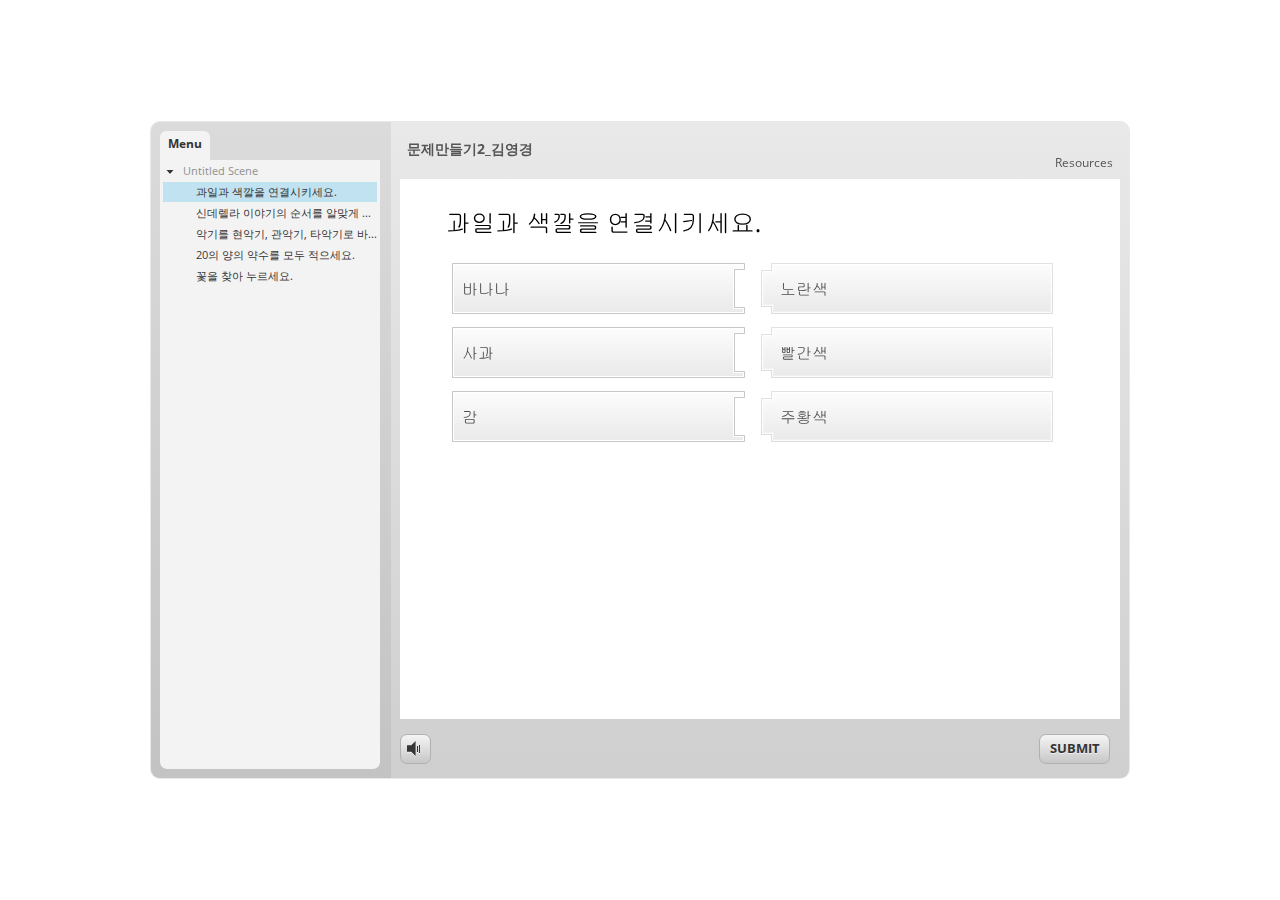
<file: story_html5.html>
<!DOCTYPE html>
<html lang="en-US">
<head>
  <meta charset="utf-8">
  <!-- Created using Storyline 3 - http://www.articulate.com  -->
  <!-- version: 3.11.23355.0 -->
  <title>&#47928;&#51228;&#47564;&#46308;&#44592;2_&#44608;&#50689;&#44221;</title>
  <meta http-equiv="x-ua-compatible" content="IE=edge" />
  <meta name="viewport" content="width=device-width, initial-scale=1.0, user-scalable=no, shrink-to-fit=no, minimal-ui" />
  <meta name="apple-mobile-web-app-capable" content="yes" />
  <style>
    html, body { height: 100%; padding: 0; margin: 0 }
    #app { height: 100%; width: 100%; }
  </style>
  
  <script>window.THREE = { };</script>
</head>
<body style="background: #FFFFFF" class="cs-HTML theme-classic">
  <!-- 360 -->
  <script>!function(e){function n(e,i){return e.test(i)}function i(e){var i=e||navigator.userAgent,o=i.split("[FBAN");if(void 0!==o[1]&&(i=o[0]),this.apple={phone:n(t,i),ipod:n(d,i),tablet:!n(t,i)&&n(s,i),device:n(t,i)||n(d,i)||n(s,i)},this.amazon={phone:n(h,i),tablet:!n(h,i)&&n(a,i),device:n(h,i)||n(a,i)},this.android={phone:n(h,i)||n(b,i),tablet:!n(h,i)&&!n(b,i)&&(n(a,i)||n(r,i)),device:n(h,i)||n(a,i)||n(b,i)||n(r,i)},this.windows={phone:n(l,i),tablet:n(p,i),device:n(l,i)||n(p,i)},this.other={blackberry:n(f,i),blackberry10:n(u,i),opera:n(c,i),firefox:n(A,i),chrome:n(w,i),device:n(f,i)||n(u,i)||n(c,i)||n(A,i)||n(w,i)},this.seven_inch=n(v,i),this.any=this.apple.device||this.android.device||this.windows.device||this.other.device||this.seven_inch,this.phone=this.apple.phone||this.android.phone||this.windows.phone,this.tablet=this.apple.tablet||this.android.tablet||this.windows.tablet,"undefined"==typeof window)return this}function o(){var e=new i;return e.Class=i,e}var t=/iPhone/i,d=/iPod/i,s=/iPad/i,b=/(?=.*\bAndroid\b)(?=.*\bMobile\b)/i,r=/Android/i,h=/(?=.*\bAndroid\b)(?=.*\bSD4930UR\b)/i,a=/(?=.*\bAndroid\b)(?=.*\b(?:KFOT|KFTT|KFJWI|KFJWA|KFSOWI|KFTHWI|KFTHWA|KFAPWI|KFAPWA|KFARWI|KFASWI|KFSAWI|KFSAWA)\b)/i,l=/IEMobile/i,p=/(?=.*\bWindows\b)(?=.*\bARM\b)/i,f=/BlackBerry/i,u=/BB10/i,c=/Opera Mini/i,w=/(CriOS|Chrome)(?=.*\bMobile\b)/i,A=/(?=.*\bFirefox\b)(?=.*\bMobile\b)/i,v=new RegExp("(?:Nexus 7|BNTV250|Kindle Fire|Silk|GT-P1000)","i");"undefined"!=typeof module&&module.exports&&"undefined"==typeof window?module.exports=i:"undefined"!=typeof module&&module.exports&&"undefined"!=typeof window?module.exports=o():"function"==typeof define&&define.amd?define("isMobile",[],e.isMobile=o()):e.isMobile=o()}(this);
    window.isMobile.apple.tablet = window.isMobile.apple.tablet ||
      (navigator.platform === 'MacIntel' && navigator.maxTouchPoints > 1);
    window.isMobile.apple.device = window.isMobile.apple.device || window.isMobile.apple.tablet;
    window.isMobile.tablet = window.isMobile.tablet || window.isMobile.apple.tablet;
    window.isMobile.any = window.isMobile.any || window.isMobile.apple.tablet;
  </script>

  <div id="focus-sink" aria-hidden="true" tabIndex="-1"></div>

  <div id="preso"></div>
  <script>
    window.DS = {};
    window.globals = {
      DATA_PATH_BASE: '',
      HAS_FRAME: true,
      HAS_SLIDE: true,

      lmsPresent: false,
      tinCanPresent: false,
      cmi5Present: false,
      aoSupport: false,
      scale: 'noscale',
      captureRc: false,
      browserSize: 'optimal',
      bgColor: '#FFFFFF',
      features: '',
      themeName: 'classic',
      preloaderColor: '#FFFFFF',
      suppressAnalytics: false,
      productChannel: 'perpetual',
      publishSource: 'storyline',
      aid: '',
      cid: 'd6796445-f3b5-4a76-b31b-830812fd494b',
      playerVersion: '3.11.23355.0',
      maxIosVideoElements: 5,

      
      parseParams: function(qs) {
        if (window.globals.parsedParams != null) {
          return window.globals.parsedParams;
        }
        qs = (qs || window.location.search.substr(1)).split('+').join(' ');
        var params = {},
            tokens,
            re = /[?&]?([^=]+)=([^&]*)/g;

        while (tokens = re.exec(qs)) {
          params[decodeURIComponent(tokens[1]).trim()] =
            decodeURIComponent(tokens[2]).trim();
        }
        window.globals.parsedParams = params;
        return params;
      }

    };

    (function() {

      var classTypes = [ 'desktop', 'mobile', 'phone', 'tablet' ];

      var addDeviceClasses = function(prefix, testObj) {
        var curr, i;
        for (i = 0; i < classTypes.length; i++) {
          curr = classTypes[i];
          if (testObj[curr]) {
            document.body.classList.add(prefix + curr);
          }
        }
      };

      var params = window.globals.parseParams(),
          isDevicePreview = params.devicepreview === '1',
          isPhoneOverride = params.deviceType === 'phone' || (isDevicePreview && params.phone == '1'),
          isTabletOverride = (params.deviceType === 'tablet' || isDevicePreview) && !isPhoneOverride,
          isMobileOverride = isPhoneOverride || isTabletOverride;

      var deviceView = {
        desktop: !window.isMobile.any && !isMobileOverride,
        mobile: window.isMobile.any || isMobileOverride,
        phone: isPhoneOverride || (window.isMobile.phone && !isTabletOverride),
        tablet: isTabletOverride || window.isMobile.tablet
      };

      window.globals.deviceView = deviceView;
      window.isMobile.desktop = !window.isMobile.any;
      window.isMobile.mobile = window.isMobile.any;

      addDeviceClasses('view-', deviceView);

    })();
  </script>
  
  <script src='story_content/user.js' type=text/javascript></script>
  <div class="slide-loader"></div>

  <script type="text/javascript">
    if (window.globals.deviceView.isMobile) { var doc = document, loader = doc.body.querySelector('.slide-loader'); [ 1, 2, 3 ].forEach(function(n) { var d = doc.createElement('div'); d.style.backgroundColor = window.globals.preloaderColor; d.classList.add('mobile-loader-dot'); d.classList.add('dot' + n); loader.appendChild(d); }); }
  </script>

  <div class="mobile-load-title-overlay" style="display: none">
    <div class="mobile-load-title">&#47928;&#51228;&#47564;&#46308;&#44592;2_&#44608;&#50689;&#44221;</div>
  </div>

  <div class="mobile-chrome-warning"></div>

  <script>
    
    if (window.autoSpider && window.vInterfaceObject) {
      document.querySelector('.mobile-load-title-overlay').style.display = 'none';
    }
  </script>

  

  <link rel="stylesheet" href="html5/data/css/output.min.css" data-noprefix />
</body>
<script src="html5/lib/scripts/ds-bootstrap.min.js"></script>
</html>
</file>
<file: html5/data/css/output.min.css>
@font-face {
  font-family: 'Open SansBold CharsBold71F8CC15';
  src: url('[data-uri]');
  font-style: normal;
  font-weight: normal;
}
@font-face {
  font-family: 'Open Sans Charset1_ 6MdE5BFD594';
  src: url('[data-uri]');
  font-style: normal;
  font-weight: normal;
}
@font-face {
  font-family: 'Tahoma Charset1_ 6J0IGaC0EEAFBD';
  src: url('[data-uri]');
  font-style: normal;
  font-weight: normal;
}
@font-face {
  font-family: 'Open Sans Charset0_v9TY33EDE6F2';
  src: url('[data-uri]');
  font-style: normal;
  font-weight: normal;
}
.cs-npnxnanbsnfns00001100101 .cs-infopanel  {
  box-shadow: 0 1px 0 rgba(184, 184, 184, 1);
  background: rgba(255, 255, 255, 1);
}
.cs-npnxnanbsnfns00001100101 .cs-infopanel .cs-link {
  color: rgba(124, 34, 128, 1);
}
.cs-npnxnanbsnfns00001100101 .cs-infopanel .cs-link:hover {
  color: rgba(0, 0, 238, 1);
}
.cs-npnxnanbsnfns00001100101 .cs-infopanel .cs-name {
  color: rgba(68, 68, 68, 1);
}
.cs-npnxnanbsnfns00001100101 .cs-infopanel .cs-title {
  color: rgba(153, 153, 153, 1);
}
.cs-npnxnanbsnfns00001100101 .cs-infopanelpopup  {
  box-shadow: 0 1px 0 rgba(184, 184, 184, 1);
  background: linear-gradient(180deg, rgba(233, 233, 233, 1) 0%, rgba(207, 207, 207, 1) 100%);
}
.cs-npnxnanbsnfns00001100101 .cs-infopanelpopup .cs-link {
  color: rgba(124, 34, 128, 1);
}
.cs-npnxnanbsnfns00001100101 .cs-infopanelpopup .cs-link:hover {
  color: rgba(0, 0, 238, 1);
}
.cs-npnxnanbsnfns00001100101 .cs-infopanelpopup .cs-name {
  color: rgba(68, 68, 68, 1);
}
.cs-npnxnanbsnfns00001100101 .cs-infopanelpopup .cs-bio {
  color: rgba(153, 153, 153, 1);
}
.cs-npnxnanbsnfns00001100101 .cs-timer  {
  color: rgba(85, 85, 85, 1);
}
.cs-npnxnanbsnfns00001100101 .cs-duration stop:first-child {
  stop-color: rgba(0, 215, 255, 1);
}
.cs-npnxnanbsnfns00001100101 .cs-duration stop:last-child {
  stop-color: rgba(0, 171, 255, 1);
}
.cs-npnxnanbsnfns00001100101 .cs-elapsed stop:first-child {
  stop-color: rgba(254, 227, 71, 1);
}
.cs-npnxnanbsnfns00001100101 .cs-elapsed stop:last-child {
  stop-color: rgba(252, 204, 42, 1);
}
.cs-npnxnanbsnfns00001100101 .cs-timer .cs-pie .cs-innerstroke {
  stroke: rgba(199, 199, 199, 1);
}
.cs-npnxnanbsnfns00001100101 .cs-timer .cs-pie .cs-innerborder {
  stroke: rgba(255, 255, 255, 1);
}
.cs-npnxnanbsnfns00001100101 .cs-window  {
  box-shadow: 0 8px 5px rgba(0, 0, 0, 0.2);
  border-color: rgba(234, 234, 234, 1);
  background: rgba(243, 243, 243, 1);
  color: rgba(85, 85, 85, 1);
}
.cs-npnxnanbsnfns00001100101 .cs-window .cs-diva {
  border-color: rgba(247, 247, 247, 1);
}
.cs-npnxnanbsnfns00001100101 .cs-window .cs-divb {
  border-color: rgba(211, 211, 211, 1);
}
.cs-npnxnanbsnfns00001100101 .cs-editor .cs-editor-slide {
  color: rgba(85, 85, 85, 1);
}
.cs-npnxnanbsnfns00001100101 .cs-editor .cs-editor-html {
  color: rgba(68, 68, 68, 1);
}
.cs-npnxnanbsnfns00001100101 .cs-editor .cs-editor-button {
  text-shadow: 0 1px 0 rgba(240, 240, 240, 1);
  color: rgba(53, 53, 53, 1);
  border-color: rgba(177, 177, 177, 1);
  background: linear-gradient(180deg, rgba(245, 245, 245, 1) 0%, rgba(199, 199, 199, 1) 100%);
}
.cs-npnxnanbsnfns00001100101 .cs-editor .cs-editor-button:hover {
  background: linear-gradient(180deg, rgba(242, 242, 242, 1) 0%, rgba(175, 175, 175, 1) 100%);
}
.cs-npnxnanbsnfns00001100101 .cs-editor .cs-editor-button:active {
  background: linear-gradient(180deg, rgba(199, 199, 199, 1) 0%, rgba(244, 244, 244, 1) 100%);
}
.cs-npnxnanbsnfns00001100101 .cs-listitem  {
  color: rgba(53, 53, 53, 1);
  border-color: rgba(223, 223, 223, 1);
}
.cs-npnxnanbsnfns00001100101 .cs-listitem.cs-viewed {
  color: rgba(144, 144, 144, 1);
}
.cs-npnxnanbsnfns00001100101 .cs-listitem.cs-selected {
  color: rgba(53, 53, 53, 1);
  background: rgba(192, 226, 241, 1);
}
.cs-npnxnanbsnfns00001100101 .cs-listitem.cs-selected:hover {
  background: rgba(192, 226, 241, 1);
}
.cs-npnxnanbsnfns00001100101 .cs-listitem.cs-selected.hover {
  background: rgba(192, 226, 241, 1);
}
.cs-npnxnanbsnfns00001100101 .cs-listitem.cs-selected:focus {
  background: rgba(192, 226, 241, 1);
}
.cs-npnxnanbsnfns00001100101 .cs-listitem .cs-icon-carrot {
  fill: rgba(53, 53, 53, 1);
}
.cs-npnxnanbsnfns00001100101 .cs-listitem .cs-icon-carrot .cs-shadow {
  fill: rgba(255, 255, 255, 1);
}
.cs-npnxnanbsnfns00001100101 .cs-listitem:hover {
  background: rgba(230, 230, 230, 1);
}
.cs-npnxnanbsnfns00001100101 .cs-listitem.hover {
  background: rgba(230, 230, 230, 1);
}
.cs-npnxnanbsnfns00001100101 .cs-listitem:focus {
  background: rgba(230, 230, 230, 1);
}
.cs-npnxnanbsnfns00001100101 .cs-glossary  {
  color: rgba(53, 53, 53, 1);
}
.cs-npnxnanbsnfns00001100101 .cs-glossary .cs-scrolling-panel {
  background: rgba(231, 231, 231, 1);
}
.cs-npnxnanbsnfns00001100101 .cs-glossary .cs-term.cs-selected .cs-choice-list-trigger {
  color: rgba(53, 53, 53, 1);
  background: rgba(192, 226, 241, 1);
}
.cs-npnxnanbsnfns00001100101 .cs-glossary .cs-term.cs-selected .cs-choice-list-trigger:focus {
  color: rgba(53, 53, 53, 1);
  background: rgba(192, 226, 241, 1);
}
.cs-npnxnanbsnfns00001100101 .cs-glossary .cs-term:hover .cs-choice-list-trigger {
  background: rgba(230, 230, 230, 1);
}
.cs-npnxnanbsnfns00001100101 .cs-glossary .cs-term.hover .cs-choice-list-trigger {
  background: rgba(230, 230, 230, 1);
}
.cs-npnxnanbsnfns00001100101 .cs-glossary .cs-term .cs-choice-list-trigger:focus {
  background: rgba(230, 230, 230, 1);
}
.cs-npnxnanbsnfns00001100101 .cs-glossary .cs-diva {
  border-color: rgba(226, 226, 226, 1);
}
.cs-npnxnanbsnfns00001100101 .cs-glossary .cs-divb {
  border-color: rgba(226, 226, 226, 1);
}
.cs-npnxnanbsnfns00001100101 .cs-glossary .cs-divc {
  border-color: rgba(250, 250, 250, 1);
}
.cs-npnxnanbsnfns00001100101 .cs-glossary .cs-heading {
  color: rgba(68, 68, 68, 1);
}
.cs-npnxnanbsnfns00001100101 .cs-resource .cs-separator {
  border-color: rgba(224, 224, 224, 1);
}
.cs-npnxnanbsnfns00001100101 .cs-outline  {
  color: rgba(68, 68, 68, 1);
}
.cs-npnxnanbsnfns00001100101 .cs-outline .cs-diva {
  border-color: rgba(198, 198, 198, 1);
}
.cs-npnxnanbsnfns00001100101 .cs-outline .cs-divb {
  border-color: rgba(249, 249, 249, 1);
}
.cs-npnxnanbsnfns00001100101 .cs-outline .cs-divc {
  border-color: rgba(225, 225, 225, 1);
}
.cs-npnxnanbsnfns00001100101 .cs-outline .cs-search-filter:hover {
  color: rgba(0, 0, 238, 1);
}
.cs-npnxnanbsnfns00001100101 .cs-outline .cs-search-filter.hover {
  color: rgba(0, 0, 238, 1);
}
.cs-npnxnanbsnfns00001100101 .cs-transcript  {
  color: rgba(68, 68, 68, 1);
}
.cs-npnxnanbsnfns00001100101 .cs-transcript .cs-div {
  border-color: rgba(225, 225, 225, 1);
}
.cs-npnxnanbsnfns00001100101 .cs-tabs:not(.topmenu-item) {
  color: rgba(85, 85, 85, 1);
}
.cs-npnxnanbsnfns00001100101 .cs-tabs .cs-inner-button:not(.topmenu-item) {
  text-shadow: 0 1px 0 rgba(240, 240, 240, 1);
}
.cs-npnxnanbsnfns00001100101 .cs-tabs:hover:not(.topmenu-item) {
  color: rgba(51, 51, 51, 1);
}
.cs-npnxnanbsnfns00001100101 .cs-tabs.cs-selected {
  background: rgba(243, 243, 243, 1);
  color: rgba(51, 51, 51, 1);
}
.cs-npnxnanbsnfns00001100101 .cs-seekcontrol  {
  background: linear-gradient(180deg, rgba(245, 245, 245, 1) 0%, rgba(199, 199, 199, 1) 100%);
  border-color: rgba(177, 177, 177, 1);
}
.cs-npnxnanbsnfns00001100101 .cs-seekcontrol .cs-button:hover .cs-icon {
  fill: rgba(85, 85, 85, 1);
}
.cs-npnxnanbsnfns00001100101 .cs-seekcontrol .cs-button.hover .cs-icon {
  fill: rgba(85, 85, 85, 1);
}
.cs-npnxnanbsnfns00001100101 .cs-seekcontrol .cs-button .cs-icon-shadow {
  fill: rgba(240, 240, 240, 1);
}
.cs-npnxnanbsnfns00001100101 .cs-seekcontrol .cs-button .cs-icon {
  fill: rgba(45, 45, 45, 1);
}
.cs-npnxnanbsnfns00001100101 .cs-seekcontrol .cs-seek .cs-fill {
  background: rgba(255, 255, 255, 1);
}
.cs-npnxnanbsnfns00001100101 .cs-seekcontrol .cs-seek {
  background: rgba(231, 231, 231, 1);
  border-color: rgba(184, 184, 184, 1);
}
.cs-npnxnanbsnfns00001100101 .cs-searchinput .cs-input {
  color: rgba(138, 138, 138, 1);
  border-color: rgba(173, 173, 173, 1);
  background: rgba(223, 223, 223, 1);
}
.cs-npnxnanbsnfns00001100101 .cs-searchinput .cs-input:focus {
  color: rgba(51, 51, 51, 1);
  background: rgba(250, 250, 250, 1);
}
.cs-npnxnanbsnfns00001100101 .cs-searchinput .cs-input:hover {
  box-shadow: inset 0 0 1px 0 rgba(107, 248, 255, 1);
}
.cs-npnxnanbsnfns00001100101 .cs-searchinput .cs-input.hover {
  box-shadow: inset 0 0 1px 0 rgba(107, 248, 255, 1);
}
.cs-npnxnanbsnfns00001100101 .cs-searchinput .cs-button .cs-icon {
  fill: rgba(138, 138, 138, 1);
}
.cs-npnxnanbsnfns00001100101 .cs-searchinput .cs-button:hover {
  fill: linear-gradient(180deg, rgba(245, 245, 245, 1) 0%, rgba(199, 199, 199, 1) 100%);
}
.cs-npnxnanbsnfns00001100101 .cs-searchinput .cs-button.hover {
  fill: linear-gradient(180deg, rgba(245, 245, 245, 1) 0%, rgba(199, 199, 199, 1) 100%);
}
.cs-npnxnanbsnfns00001100101 .cs-menu  {
  box-shadow: 0 1px 0 rgba(184, 184, 184, 1);
  background: rgba(243, 243, 243, 1);
}
.cs-npnxnanbsnfns00001100101 .cs-topmenu-item.active .cs-tab {
  background: rgba(243, 243, 243, 1);
}
.cs-npnxnanbsnfns00001100101 .cs-logo  {
  box-shadow: 0 1px 0 rgba(184, 184, 184, 1);
  background: rgba(255, 255, 255, 1);
}
.cs-npnxnanbsnfns00001100101 .cs-checkbox  {
  color: rgba(68, 68, 68, 1);
}
.cs-npnxnanbsnfns00001100101 .cs-checkbox:hover {
  border-color: rgba(107, 248, 255, 1);
}
.cs-npnxnanbsnfns00001100101 .cs-checkbox.hover {
  border-color: rgba(107, 248, 255, 1);
}
.cs-npnxnanbsnfns00001100101 .cs-checkbox .cs-box {
  color: rgba(255, 255, 255, 1);
  border-color: rgba(184, 184, 184, 1);
}
.cs-npnxnanbsnfns00001100101 .cs-checkbox .cs-box:checked::after {
  color: rgba(51, 204, 0, 1);
}
.cs-npnxnanbsnfns00001100101 .cs-button  {
  text-shadow: 0 1px 0 rgba(240, 240, 240, 1);
  color: rgba(53, 53, 53, 1);
  border-color: rgba(177, 177, 177, 1);
  background: linear-gradient(180deg, rgba(245, 245, 245, 1) 0%, rgba(199, 199, 199, 1) 100%);
  box-shadow: 0 1px 0 rgba(207, 207, 207, 1);
}
.cs-npnxnanbsnfns00001100101 .cs-button .cs-icon {
  fill: rgba(53, 53, 53, 1);
}
.cs-npnxnanbsnfns00001100101 .cs-button .cs-icon-shadow {
  fill: rgba(240, 240, 240, 1);
}
.cs-npnxnanbsnfns00001100101 .cs-button:hover {
  background: linear-gradient(180deg, rgba(242, 242, 242, 1) 0%, rgba(175, 175, 175, 1) 100%);
}
.cs-npnxnanbsnfns00001100101 .cs-button.hover {
  background: linear-gradient(180deg, rgba(242, 242, 242, 1) 0%, rgba(175, 175, 175, 1) 100%);
}
.cs-npnxnanbsnfns00001100101 .cs-button:active {
  background: linear-gradient(180deg, rgba(199, 199, 199, 1) 0%, rgba(244, 244, 244, 1) 100%);
}
.cs-npnxnanbsnfns00001100101 .cs-button.cs-disabled:hover {
  background: linear-gradient(180deg, rgba(245, 245, 245, 1) 0%, rgba(199, 199, 199, 1) 100%);
}
.cs-npnxnanbsnfns00001100101 .cs-button.cs-disabled.hover {
  background: linear-gradient(180deg, rgba(245, 245, 245, 1) 0%, rgba(199, 199, 199, 1) 100%);
}
.cs-npnxnanbsnfns00001100101 .cs-button.cs-disabled:active {
  background: linear-gradient(180deg, rgba(245, 245, 245, 1) 0%, rgba(199, 199, 199, 1) 100%);
}
.cs-npnxnanbsnfns00001100101 .cs-button.cs-volume:hover {
  background: linear-gradient(180deg, rgba(245, 245, 245, 1) 0%, rgba(199, 199, 199, 1) 100%);
}
.cs-npnxnanbsnfns00001100101 .cs-button.cs-volume.hover {
  background: linear-gradient(180deg, rgba(245, 245, 245, 1) 0%, rgba(199, 199, 199, 1) 100%);
}
.cs-npnxnanbsnfns00001100101 .cs-button.cs-volume:active {
  background: linear-gradient(180deg, rgba(245, 245, 245, 1) 0%, rgba(199, 199, 199, 1) 100%);
}
.cs-npnxnanbsnfns00001100101.cs-base  {
  color: rgba(85, 85, 85, 1);
  border-color: rgba(233, 233, 233, 1);
  background: linear-gradient(180deg, rgba(233, 233, 233, 1) 0%, rgba(207, 207, 207, 1) 100%);
}
.cs-npnxnanbsnfns00001100101.cs-base .cs-separator .cs-diva {
  background: rgba(211, 211, 211, 1);
}
.cs-npnxnanbsnfns00001100101.cs-base .cs-separator .cs-divb {
  background: rgba(247, 247, 247, 1);
}
.cs-npnxnanbsnfns00001100101.cs-base .cs-topmenu-item.active .cs-tab {
  border-color: rgba(211, 211, 211, 1);
}
.cs-npnxnanbsnfns00001100101.cs-base .cs-topmenu-item.active .cs-panel {
  border-color: rgba(211, 211, 211, 1);
}
.cs-npnxnanbsnfns00001100101.cs-base .cs-left {
  background: linear-gradient(180deg, rgba(219, 219, 219, 1) 0%, rgba(195, 195, 195, 1) 100%);
}
.cs-npnxnanbsnfns00001100101.cs-base .cs-area-primary .cs-slide-container {
  background: linear-gradient(180deg, rgba(233, 233, 233, 1) 0%, rgba(207, 207, 207, 1) 100%);
}
.cs-npnxnanbsnfns00001100101 .cs-volume::-moz-range-thumb {
  border-color: rgba(165, 165, 165, 1);
  box-shadow: inset 0 0 1px 0 rgba(212, 212, 212, 1);
  background: rgba(200, 200, 200, 1);
}
.cs-npnxnanbsnfns00001100101 .cs-volume::-ms-thumb {
  border-color: rgba(165, 165, 165, 1);
  box-shadow: inset 0 0 1px 0 rgba(212, 212, 212, 1);
  background: rgba(200, 200, 200, 1);
}
.cs-npnxnanbsnfns00001100101 .cs-volume::-webkit-slider-thumb {
  border-color: rgba(165, 165, 165, 1);
  box-shadow: inset 0 0 1px 0 rgba(212, 212, 212, 1);
  background: rgba(200, 200, 200, 1);
}
.cs-npnxnanbsnfns00001100101 .cs-volume::-moz-range-track {
  border-color: rgba(242, 242, 242, 1);
  background: linear-gradient(180deg, rgba(188, 188, 188, 1) 0%, rgba(188, 188, 188, 1) 50.196%, rgba(195, 195, 195, 1) 100%);
}
.cs-npnxnanbsnfns00001100101 .cs-volume::-ms-track {
  border-color: rgba(242, 242, 242, 1);
  background: linear-gradient(180deg, rgba(188, 188, 188, 1) 0%, rgba(188, 188, 188, 1) 50.196%, rgba(195, 195, 195, 1) 100%);
}
.cs-npnxnanbsnfns00001100101 .cs-volume::-webkit-slider-runnable-track {
  border-color: rgba(242, 242, 242, 1);
  background: linear-gradient(180deg, rgba(188, 188, 188, 1) 0%, rgba(188, 188, 188, 1) 50.196%, rgba(195, 195, 195, 1) 100%);
}
body.show-focus .tab-focus-box {
  border-color: rgba(255, 255, 0, 1);
}
.skipnav {
  border-color: rgba(255, 255, 0, 1);
}
.fn-npnxnanbsnfns00001100101 {
  font-family: 'Open SansD6FFC9F9';
  -webkit-font-variant-ligatures: no-common-ligatures;
  font-variant-ligatures: no-common-ligatures;
}
.fn-pxabnsnfns00001100101 {
  font-family: 'Open SansD6FFC9F9';
  -webkit-font-variant-ligatures: no-common-ligatures;
  font-variant-ligatures: no-common-ligatures;
}
.fn-npxnabnsnfns00001100101 {
  font-family: 'Open SansD6FFC9F9';
  -webkit-font-variant-ligatures: no-common-ligatures;
  font-variant-ligatures: no-common-ligatures;
}
.fn-npnxnanbnsnfns00001100101 {
  font-family: 'Open SansD6FFC9F9';
  -webkit-font-variant-ligatures: no-common-ligatures;
  font-variant-ligatures: no-common-ligatures;
}
.fn-pxabnsnfns00001100100 {
  font-family: 'Open SansD6FFC9F9';
  -webkit-font-variant-ligatures: no-common-ligatures;
  font-variant-ligatures: no-common-ligatures;
}
@font-face {
  font-family: 'Open SansD6FFC9F9';
  src: url('[data-uri]');
  font-style: normal;
  font-weight: bold;
}
@font-face {
  font-family: 'Open SansD6FFC9F9';
  src: url('[data-uri]');
  font-style: normal;
  font-weight: normal;
}
.cs-InvalidPromptSlide .cs-6ONABZfEc4r-InvalidPromptSlide-btn0 {
  color: rgba(53, 53, 53, 1);
  border-color: rgba(177, 177, 177, 1);
  background: linear-gradient(180deg, rgba(245, 245, 245, 1) 0%, rgba(199, 199, 199, 1) 100%);
  text-shadow: 0 1px 0 rgba(240, 240, 240, 1);
}
.cs-InvalidPromptSlide .cs-6ONABZfEc4r-InvalidPromptSlide-btn0 .cs-html {
  color: rgba(68, 68, 68, 1);
}
.cs-InvalidPromptSlide .cs-6ONABZfEc4r-InvalidPromptSlide-btn0 .cs-slide {
  border-color: rgba(85, 85, 85, 1);
}
.cs-InvalidPromptSlide .cs-6ONABZfEc4r-InvalidPromptSlide-btn0:hover {
  background: linear-gradient(180deg, rgba(242, 242, 242, 1) 0%, rgba(175, 175, 175, 1) 100%);
}
.cs-InvalidPromptSlide .cs-6ONABZfEc4r-InvalidPromptSlide-btn0:active {
  background: linear-gradient(180deg, rgba(199, 199, 199, 1) 0%, rgba(244, 244, 244, 1) 100%);
}
.cs-PrintPromptSlide .cs-6ONABZfEc4r-PrintPromptSlide-btn0 {
  color: rgba(53, 53, 53, 1);
  border-color: rgba(177, 177, 177, 1);
  background: linear-gradient(180deg, rgba(245, 245, 245, 1) 0%, rgba(199, 199, 199, 1) 100%);
  text-shadow: 0 1px 0 rgba(240, 240, 240, 1);
}
.cs-PrintPromptSlide .cs-6ONABZfEc4r-PrintPromptSlide-btn0 .cs-html {
  color: rgba(68, 68, 68, 1);
}
.cs-PrintPromptSlide .cs-6ONABZfEc4r-PrintPromptSlide-btn0 .cs-slide {
  border-color: rgba(85, 85, 85, 1);
}
.cs-PrintPromptSlide .cs-6ONABZfEc4r-PrintPromptSlide-btn0:hover {
  background: linear-gradient(180deg, rgba(242, 242, 242, 1) 0%, rgba(175, 175, 175, 1) 100%);
}
.cs-PrintPromptSlide .cs-6ONABZfEc4r-PrintPromptSlide-btn0:active {
  background: linear-gradient(180deg, rgba(199, 199, 199, 1) 0%, rgba(244, 244, 244, 1) 100%);
}
.cs-ScrollPromptSlide .cs-6ONABZfEc4r-ScrollPromptSlide-btn0 {
  color: rgba(53, 53, 53, 1);
  border-color: rgba(177, 177, 177, 1);
  background: linear-gradient(180deg, rgba(245, 245, 245, 1) 0%, rgba(199, 199, 199, 1) 100%);
  text-shadow: 0 1px 0 rgba(240, 240, 240, 1);
}
.cs-ScrollPromptSlide .cs-6ONABZfEc4r-ScrollPromptSlide-btn0 .cs-html {
  color: rgba(68, 68, 68, 1);
}
.cs-ScrollPromptSlide .cs-6ONABZfEc4r-ScrollPromptSlide-btn0 .cs-slide {
  border-color: rgba(85, 85, 85, 1);
}
.cs-ScrollPromptSlide .cs-6ONABZfEc4r-ScrollPromptSlide-btn0:hover {
  background: linear-gradient(180deg, rgba(242, 242, 242, 1) 0%, rgba(175, 175, 175, 1) 100%);
}
.cs-ScrollPromptSlide .cs-6ONABZfEc4r-ScrollPromptSlide-btn0:active {
  background: linear-gradient(180deg, rgba(199, 199, 199, 1) 0%, rgba(244, 244, 244, 1) 100%);
}
.cs-ResumePromptSlide .cs-6ONABZfEc4r-ResumePromptSlide-btn0 {
  color: rgba(53, 53, 53, 1);
  border-color: rgba(177, 177, 177, 1);
  background: linear-gradient(180deg, rgba(245, 245, 245, 1) 0%, rgba(199, 199, 199, 1) 100%);
  text-shadow: 0 1px 0 rgba(240, 240, 240, 1);
}
.cs-ResumePromptSlide .cs-6ONABZfEc4r-ResumePromptSlide-btn0 .cs-html {
  color: rgba(68, 68, 68, 1);
}
.cs-ResumePromptSlide .cs-6ONABZfEc4r-ResumePromptSlide-btn0 .cs-slide {
  border-color: rgba(85, 85, 85, 1);
}
.cs-ResumePromptSlide .cs-6ONABZfEc4r-ResumePromptSlide-btn0:hover {
  background: linear-gradient(180deg, rgba(242, 242, 242, 1) 0%, rgba(175, 175, 175, 1) 100%);
}
.cs-ResumePromptSlide .cs-6ONABZfEc4r-ResumePromptSlide-btn0:active {
  background: linear-gradient(180deg, rgba(199, 199, 199, 1) 0%, rgba(244, 244, 244, 1) 100%);
}
.cs-ResumePromptSlide .cs-6ONABZfEc4r-ResumePromptSlide-btn1 {
  color: rgba(53, 53, 53, 1);
  border-color: rgba(177, 177, 177, 1);
  background: linear-gradient(180deg, rgba(245, 245, 245, 1) 0%, rgba(199, 199, 199, 1) 100%);
  text-shadow: 0 1px 0 rgba(240, 240, 240, 1);
}
.cs-ResumePromptSlide .cs-6ONABZfEc4r-ResumePromptSlide-btn1 .cs-html {
  color: rgba(68, 68, 68, 1);
}
.cs-ResumePromptSlide .cs-6ONABZfEc4r-ResumePromptSlide-btn1 .cs-slide {
  border-color: rgba(85, 85, 85, 1);
}
.cs-ResumePromptSlide .cs-6ONABZfEc4r-ResumePromptSlide-btn1:hover {
  background: linear-gradient(180deg, rgba(242, 242, 242, 1) 0%, rgba(175, 175, 175, 1) 100%);
}
.cs-ResumePromptSlide .cs-6ONABZfEc4r-ResumePromptSlide-btn1:active {
  background: linear-gradient(180deg, rgba(199, 199, 199, 1) 0%, rgba(244, 244, 244, 1) 100%);
}
.cs-ExternalInterfaceErrorSlide .cs-buttonOK {
  color: rgba(53, 53, 53, 1);
  border-color: rgba(177, 177, 177, 1);
  background: linear-gradient(180deg, rgba(245, 245, 245, 1) 0%, rgba(199, 199, 199, 1) 100%);
  text-shadow: 0 1px 0 rgba(240, 240, 240, 1);
}
.cs-ExternalInterfaceErrorSlide .cs-buttonOK .cs-html {
  color: rgba(68, 68, 68, 1);
}
.cs-ExternalInterfaceErrorSlide .cs-buttonOK .cs-slide {
  border-color: rgba(85, 85, 85, 1);
}
.cs-ExternalInterfaceErrorSlide .cs-buttonOK:hover {
  background: linear-gradient(180deg, rgba(242, 242, 242, 1) 0%, rgba(175, 175, 175, 1) 100%);
}
.cs-ExternalInterfaceErrorSlide .cs-buttonOK:active {
  background: linear-gradient(180deg, rgba(199, 199, 199, 1) 0%, rgba(244, 244, 244, 1) 100%);
}
</file>
